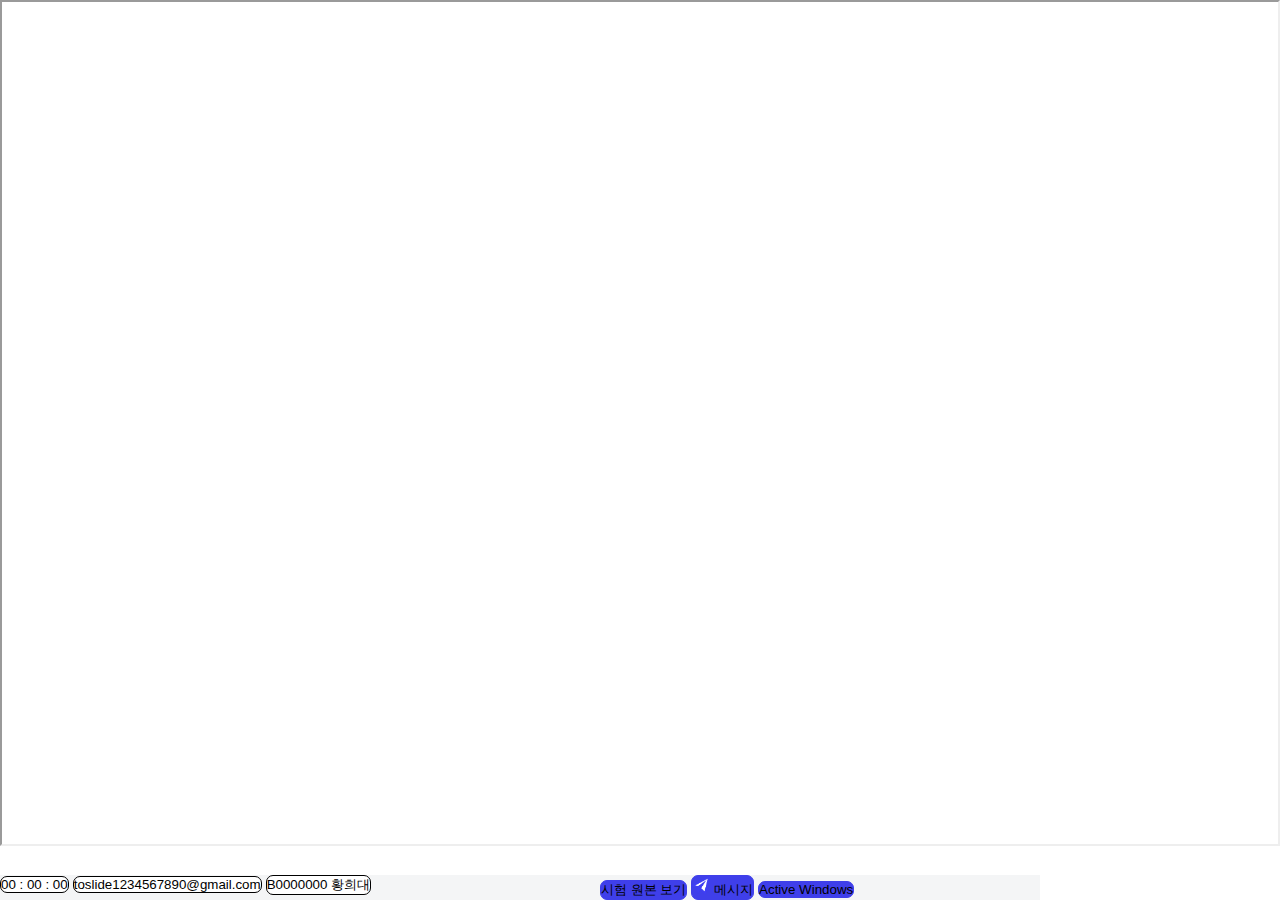
<file: on_exam.html>
<!DOCTYPE html>
<html>
<head>
    <meta name="viewport" content="width=device-width, initial-scale=1">
    <!-- Required meta tags -->
    <meta charset="utf-8">
    <meta name="viewport" content="width=device-width, initial-scale=1, shrink-to-fit=no">
    <!-- Bootstrap CSS -->
    <link href="https://cdn.jsdelivr.net/npm/bootstrap@5.0.0-beta1/dist/css/bootstrap.min.css" rel="stylesheet" integrity="sha384-giJF6kkoqNQ00vy+HMDP7azOuL0xtbfIcaT9wjKHr8RbDVddVHyTfAAsrekwKmP1" crossorigin="anonymous">
    <!-- Custom CSS-->
    <style>
        :root {
            --toslide-red: #EE3D36; 
            --toslide-blue: #4535f3;
            --toslide-gray: #DADCE0 ;
            --toslide-normal-gray: #ADAFB3;
            --toslide-background-gray:#F4F5F6;
            --toslide-font-gray: #ADAFB3; 
            --border-radius: 5px;
        }
        * {
            margin: 0;
            padding: 0;
            box-sizing: border-box;
        }
        html, body {
            margin: 0;
            width: 100%;
            height: 100%;
            font: normal normal medium 14px/16px Roboto !important;
        }
        
        /* Bootstrap Buttons */
        .btn-primary {
            margin: auto;
            padding: auto;
            background-color: #3f3fea !important;
            border: 1px solid #3f3fea !important;
            border-radius: 7px !important;
        }
        .btn-secondary {
            margin: auto;
            padding: auto;
            color: black !important;
            background-color: white !important;
            border: 1px solid black !important;
            border-radius: 7px !important;
        }
        .btn-primary:hover, .btn-secondary:hover {
            background-color: gray !important;
            border: none;
        }
        .btn-image {
            width: 18px;
            height: 18px;
        }
        .boxes {
            min-width: 600px;
        }
        .buttons {
            min-width: 440px;
        }
        footer {
            position:absolute;
            bottom: 0; 
            display:flex;
            justify-content:space-between; 
            background-color:#F4F5F6;
            overflow: hidden;
        }
    </style>
    <!-- Font -->
    <link href='https://fonts.googleapis.com/css?family=Roboto' rel='stylesheet'>
    <link href="https://fonts.googleapis.com/css2?family=Roboto:wght@500;700&display=swap" rel="stylesheet">
    <title>Toslide Exam</title>
</head>
<body>
    <iframe src="https://docs.google.com/document/d/16GTF9FTKwSLBxjIezqXmzvj9x6Lq8qLV/edit" width="100%" height="94%"></iframe>

    <footer class="container-fluid">
        <div class="boxes d-flex my-3">
            <button class="btn btn-secondary mx-3 ">
                <label for="timer" class="text-center">00 : 00 : 00</label>
            </button>
            <button class="lecturerField btn btn-secondary mx-3 ">
                <label for="lecturerId" class="">toslide1234567890@gmail.com</label>
            </button>
            <button class="studentField btn btn-secondary mx-3 ">
                <label for="studentId">B0000000</label>
                <label for="studentName">황희대</label>
            </button>
        </div>
        <div class="buttons d-flex justify-content-end my-3">
            <button class="viewOriginal btn btn-primary mx-3 ">시험 원본 보기</button>
            <button class="sendMessage btn btn-primary mx-3 " type="button" onclick="do_sending()">
                <img src="./img/exam/send.png" class="btn-image mr-2">
                <span>
                    메시지    
                </span>
            </button>
            <button class="activeWindows btn btn-primary mx-3 ">Active Windows</button>
        </div>
    </footer>

</body>
</html>
</file>
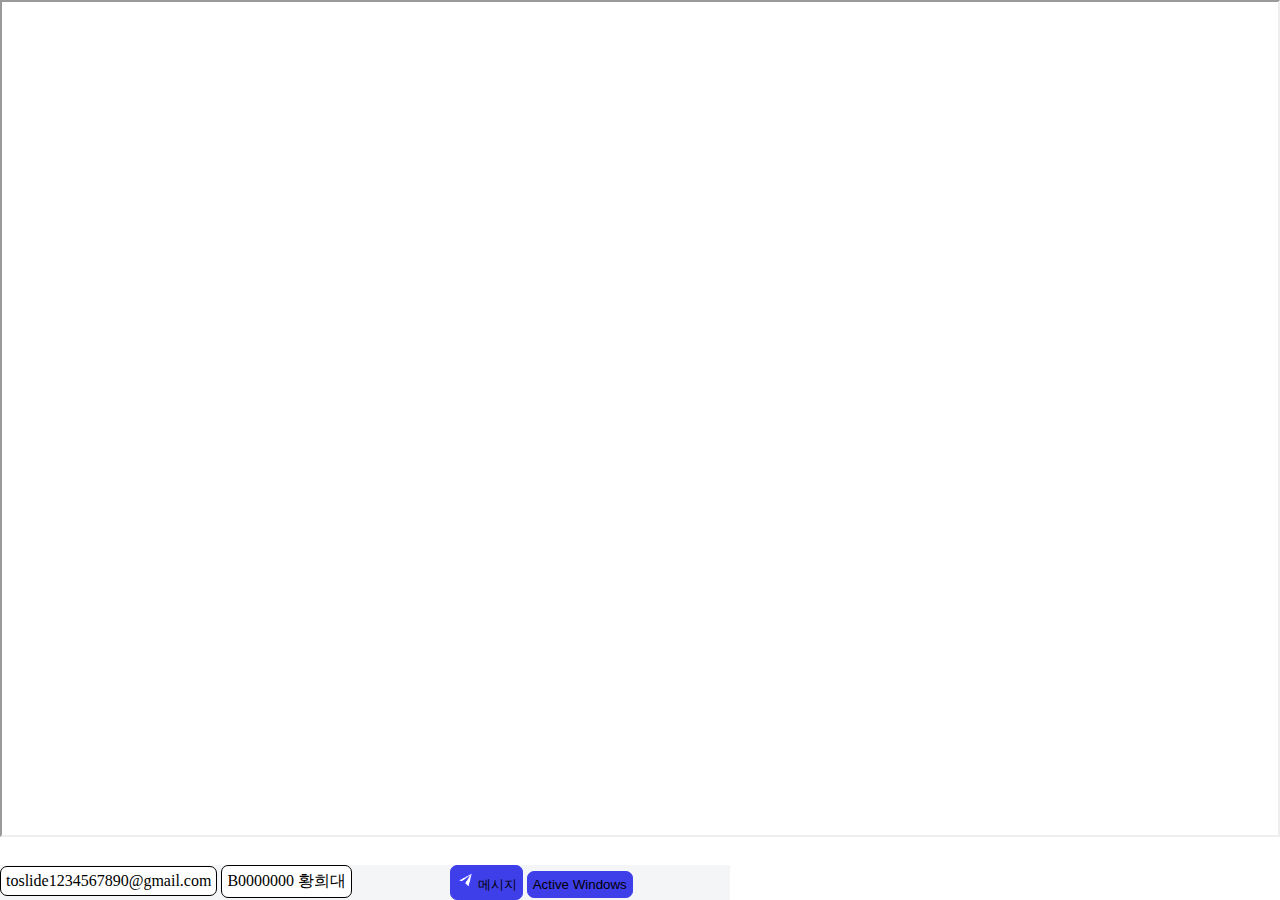
<file: on_lecture.html>
<!DOCTYPE html>
<html>
<head>
    <meta name="viewport" content="width=device-width, initial-scale=1">
    <!-- Required meta tags -->
    <meta charset="utf-8">
    <meta name="viewport" content="width=device-width, initial-scale=1, shrink-to-fit=no">
    <!-- Bootstrap CSS -->
    <link href="https://cdn.jsdelivr.net/npm/bootstrap@5.0.0-beta1/dist/css/bootstrap.min.css" rel="stylesheet" integrity="sha384-giJF6kkoqNQ00vy+HMDP7azOuL0xtbfIcaT9wjKHr8RbDVddVHyTfAAsrekwKmP1" crossorigin="anonymous">
    <!-- Custom CSS-->
    <style>
        :root {
            --toslide-background-gray:#F4F5F6;
            --toslide-font-gray: #ADAFB3;
        }
        * {
            margin: 0;
            padding: 0;
            box-sizing: border-box;
        }
        html, body {
            margin: 0;
            width: 100%;
            height: 100%;
            font: normal normal medium 14px/16px Roboto !important;
        }
        
        /* Bootstrap Buttons */
        .btn-primary {
            padding: 5px;
            background-color: #3f3fea !important;
            border: 1px solid #3f3fea !important;
            border-radius: 7px !important;
        }
        .btn-primary:hover {
            background-color: gray !important;
        }
        .btn-secondary, .btn-secondary:hover {
            all:unset;
            padding: 5px;
            color: black !important;
            background-color: white !important;
            border: 1px solid black !important;
            border-radius: 7px !important;
            cursor:unset;
        }
        .btn-image {
            width: 18px;
            height: 18px;
        }
        .boxes {
            min-width: 450px;
        }
        .buttons {
            min-width: 280px;
        }
        footer {
            position:absolute;
            bottom: 0; 
            display:flex;
            justify-content:space-between; 
            background-color:#F4F5F6;
            overflow: hidden;
        }
    </style>
    <!-- Font -->
    <link href='https://fonts.googleapis.com/css?family=Roboto' rel='stylesheet'>
    <link href="https://fonts.googleapis.com/css2?family=Roboto:wght@500;700&display=swap" rel="stylesheet">
    <title>Toslide Lecture</title>
</head>
<body>
    <iframe src="https://docs.google.com/presentation/d/10sWpqFIQLlcc2hXC-zgKkr54nY0af3TtcbMAKurgg8g/edit#slide=id.p1" width="100%" height="93%"></iframe>

    <footer class="container-fluid">
        <div class="boxes d-flex my-3">
            <button class="lecturerField btn btn-secondary mx-3">
                <label for="lecturerId" class="">toslide1234567890@gmail.com</label>
            </button>
            <button class="studentField btn btn-secondary mx-3">
                <label for="studentId">B0000000</label>
                <label for="studentName">황희대</label>
            </button>
        </div>
        <div class="buttons d-flex justify-content-end my-3">
            <button class="sendMessage btn btn-primary mx-3 " type="button" onclick="do_sending()">
                <img src="./img/exam/send.png" class="btn-image mr-2">
                <span>
                    메시지    
                </span>
            </button>
            <button class="activeWindows btn btn-primary mx-3 ">Active Windows</button>
        </div>
    </footer>

</body>
</html>
</file>
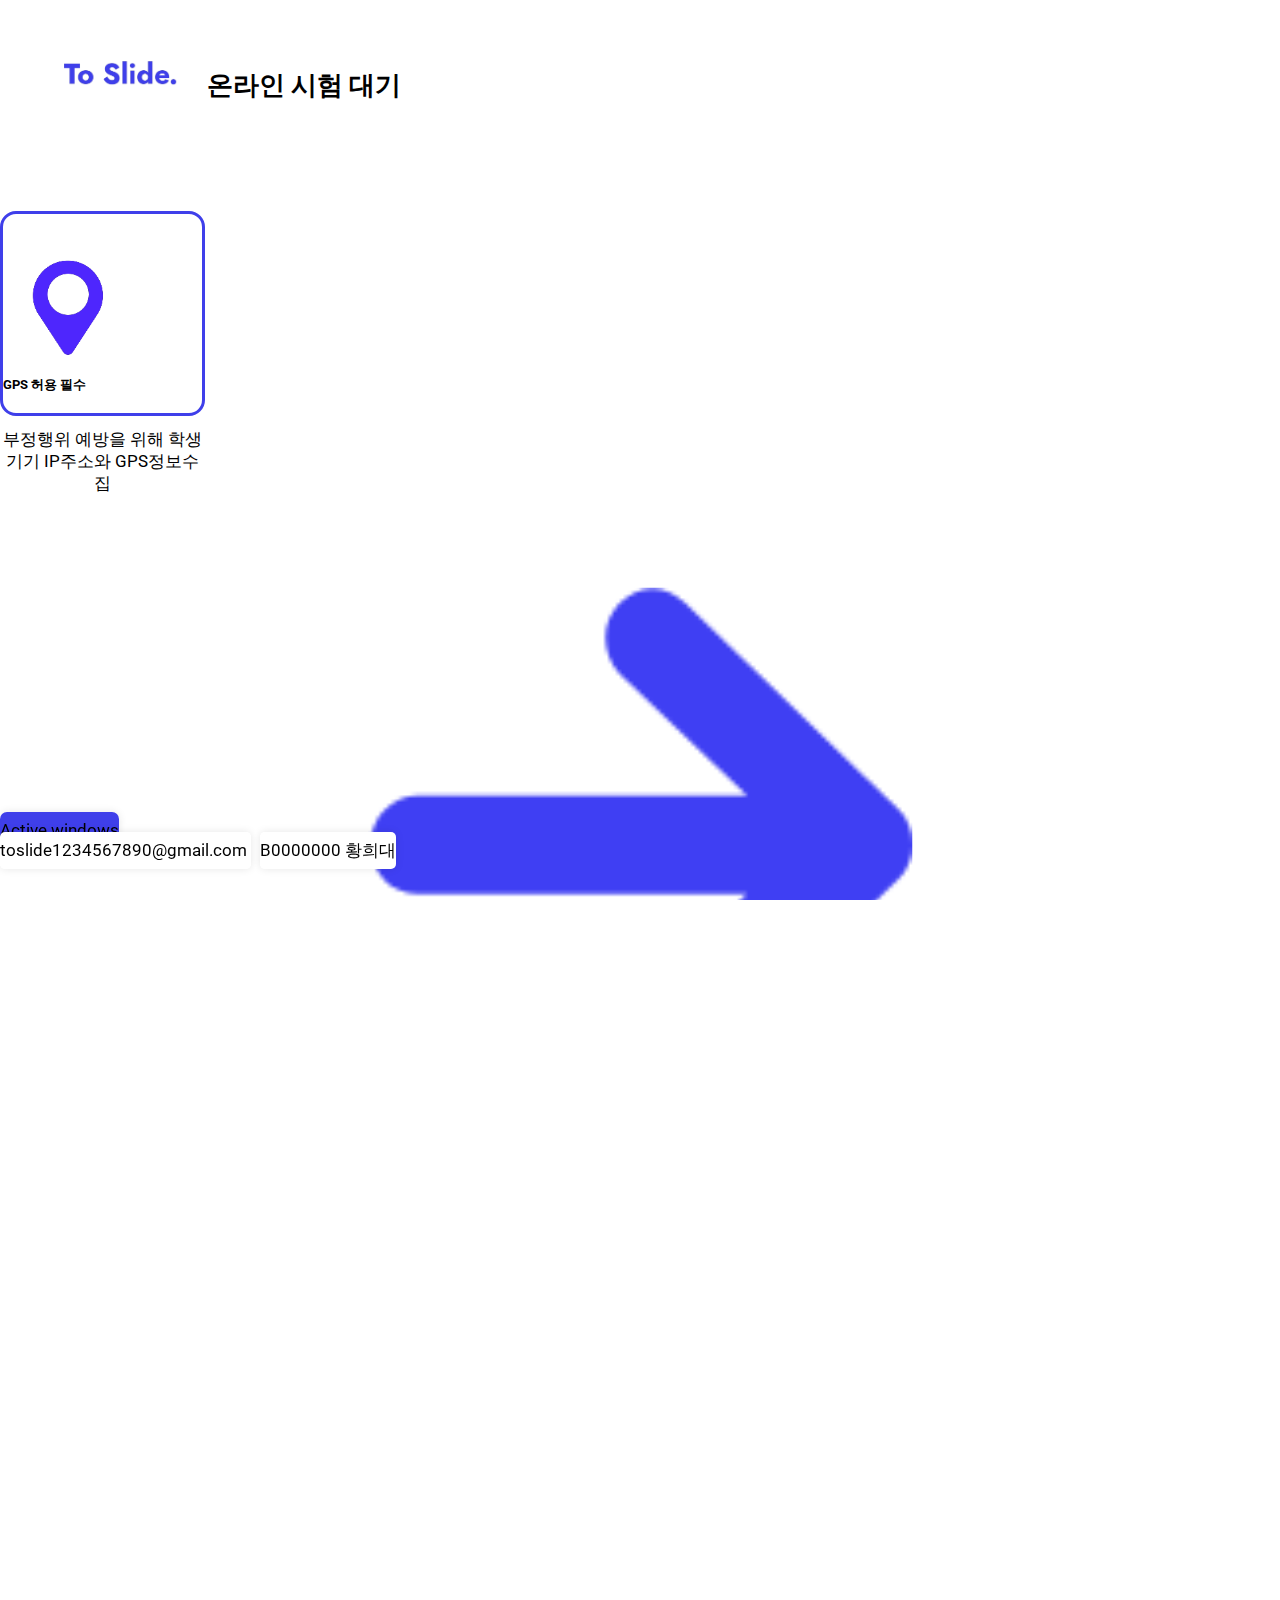
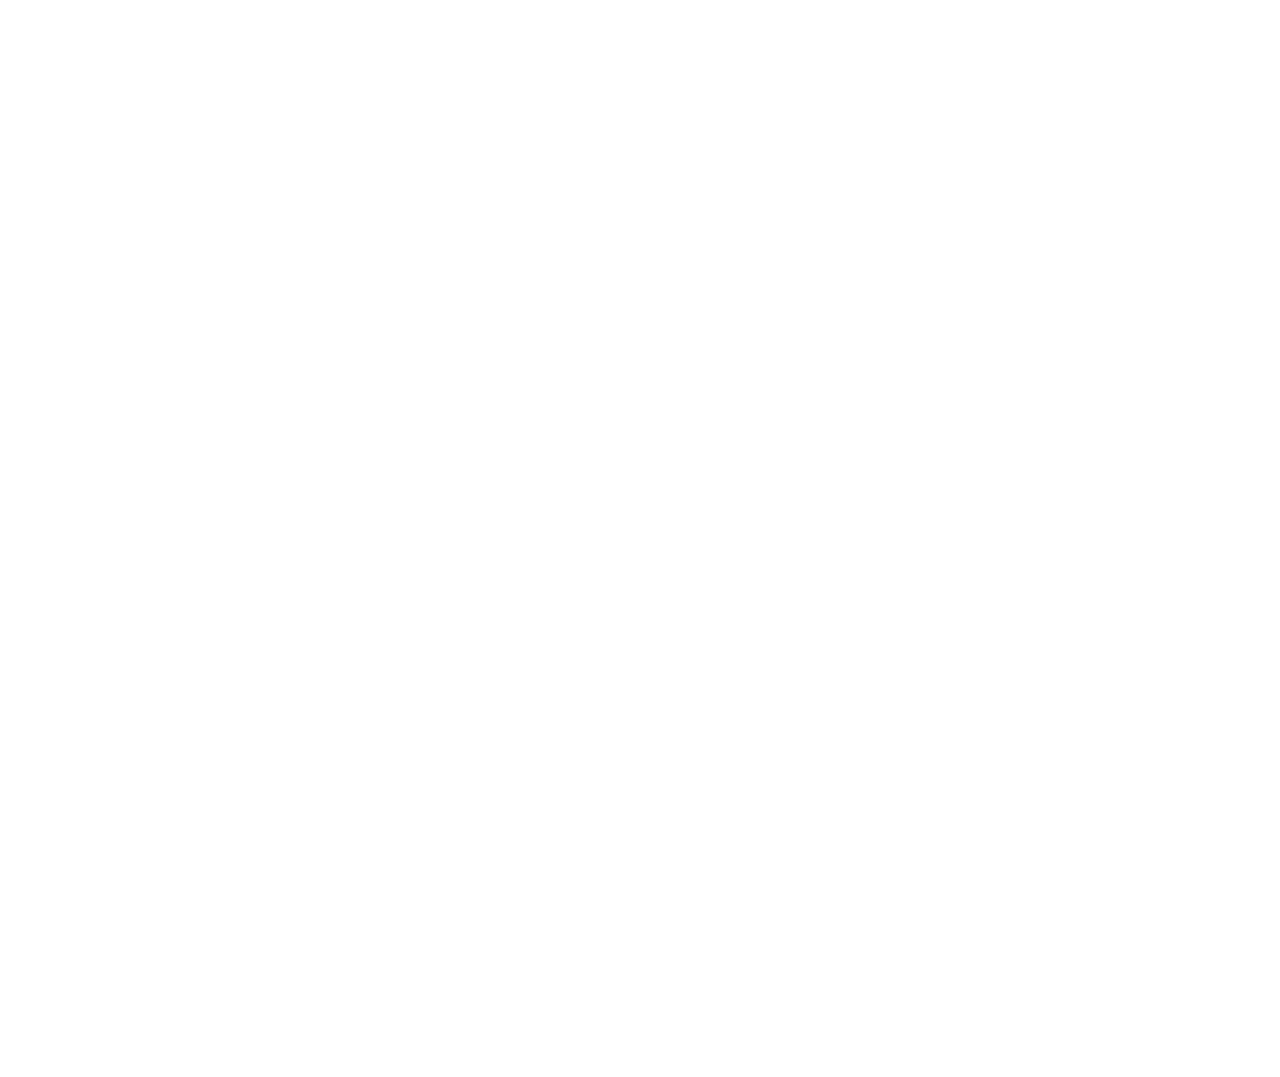
<file: prepare_exam.html>
<!doctype html>
<html lang="en">
<head>
  <!-- Required meta tags -->
  <meta charset="utf-8">
  <meta name="viewport" content="width=device-width, initial-scale=1, shrink-to-fit=no">
  <!-- Bootstrap CSS -->
  <link href="https://cdn.jsdelivr.net/npm/bootstrap@5.0.0-beta1/dist/css/bootstrap.min.css" rel="stylesheet" integrity="sha384-giJF6kkoqNQ00vy+HMDP7azOuL0xtbfIcaT9wjKHr8RbDVddVHyTfAAsrekwKmP1" crossorigin="anonymous">
  <!-- Custom CSS-->
  <link rel="stylesheet" href="prepare_exam.css">
  <!-- Font -->
  <link href='https://fonts.googleapis.com/css?family=Roboto' rel='stylesheet'>
  <link href="https://fonts.googleapis.com/css2?family=Roboto:wght@500;700&display=swap" rel="stylesheet">
  <title>Toslide Exam</title>
</head>
<body class="align-items-center">
    <header class="d-flex">
      <img src="img/exam/toslide_logo.png" class="logo" alt="To Slide"> 
      <span class="sectionTitle">온라인 시험 대기</span>
    </header>
    <main class="container-fluid">
      <div class="row d-flex justify-content-center">
        <div class="prepareExam col-md-2 col-sm-12">
          <div class="imgBox box0 text-center">
            <img src="./img/exam/gps_blue.png" class="img0">
            <p class="inboxText" style="font-weight: bold;">GPS 허용 필수</p>
          </div>
          <p class="command">부정행위 예방을 위해 학생 기기 IP주소와 GPS정보수집</p>
        </div>
        <div class="arrow col-md-1 col-sm-12 ">
          <img src="./img/exam/arrow.png" >
        </div>
        <div class="prepareExam col-md-2 col-sm-12">
          <div class="imgBox box1">
            <img src="./img/exam/closever3.png" class="img1">
          </div>
          <p class="command">시험에 불필요한 프로그램 종료하기</p>
        </div>
        <div class="arrow col-md-1 col-sm-12">
          <img src="./img/exam/arrow.png" >
        </div>
        <div class="prepareExam col-md-2 col-sm-12">
          <div class="imgBox box2 d-flex flex-column">
            <button class="activeWindows btn btn-primary">Active Windows</button>
            <div class="inboxText lecturerField">
              <span>- Lecturer ID :</span>  
              <label id="lecturerId" for="lecturerId">toslide1234567890@gmail.com</label>
            </div>
            <div class="inboxText studentField">
              <span>- Student  ID :</span>
              <label id="studentId" for="studentId">B000000000</label>
            </div>
          </div>
          <p class="command">Active Windows 설치 하고 실행하기</p>
        </div>
        <div class="arrow col-md-1 col-sm-12">
          <!-- <img src="./img/exam/arrow.png" > -->
        </div>
        <div class="prepareExam col-md-2 col-sm-12">
          <div class="imgBox box3 d-flex flex-column">
            <button class="sendMessage btn btn-primary" type="button" onclick="do_sending()">
              <img src="./img/exam/send.png" class="btn-image">메시지
            </button>
            <img src="./img/exam/message.png" class="img3">
          </div>
          <p class="command">강사에게 질문하기</p>
        </div>
      </div>
    </main>
    <footer>
      <div class="container-fluid">
        <div class="row d-flex justify-content-end">
          <span class="userInfoBox activeWindows btn btn-primary">Active windows</button>
        </div>
        <div class="row d-flex justify-content-end">
          <span class="userInfoBox lecturerBox lecturerField">
            <label for="lecturerId">toslide1234567890@gmail.com</label>
          </span>
          <span class="userInfoBox studentField">
            <label for="studentId">B0000000</label>
            <label for="studentName">황희대</label>
          </span>
        </div>
      </div>
    </footer>
</body>
</html>
</file>
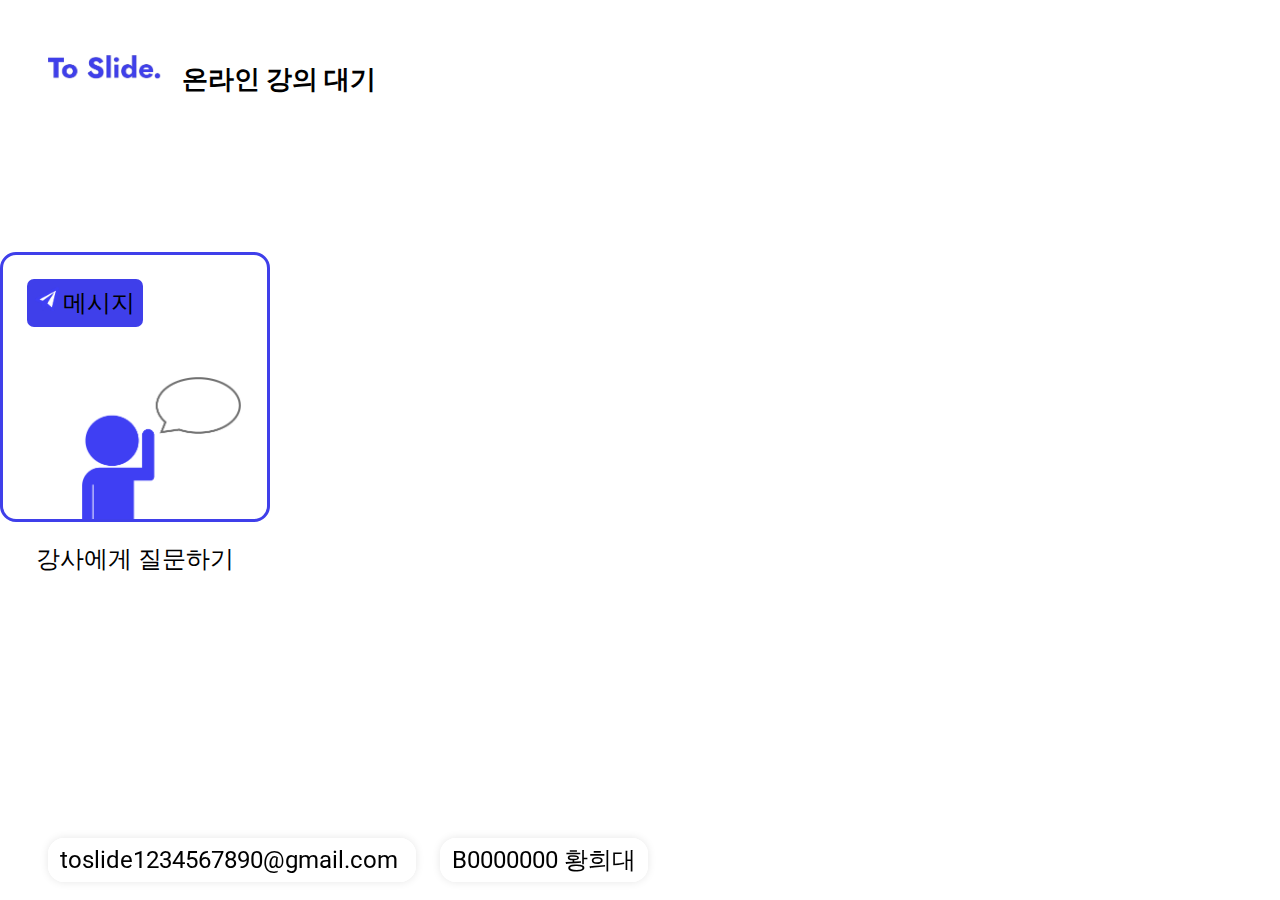
<file: prepare_lecture.html>
<!doctype html>
<html lang="en">
<head>
  <!-- Required meta tags -->
  <meta charset="utf-8">
  <meta name="viewport" content="width=device-width, initial-scale=1, shrink-to-fit=no">
  <!-- Bootstrap CSS -->
  <link href="https://cdn.jsdelivr.net/npm/bootstrap@5.0.0-beta1/dist/css/bootstrap.min.css" rel="stylesheet" integrity="sha384-giJF6kkoqNQ00vy+HMDP7azOuL0xtbfIcaT9wjKHr8RbDVddVHyTfAAsrekwKmP1" crossorigin="anonymous">
  <!-- Custom CSS-->
  <link rel="stylesheet" href="prepare_lecture.css">
  <!-- Font -->
  <link href='https://fonts.googleapis.com/css?family=Roboto' rel='stylesheet'>
  <link href="https://fonts.googleapis.com/css2?family=Roboto:wght@500;700&display=swap" rel="stylesheet">
  <title>Toslide lecture</title>
</head>
<body>
    <header class="d-flex">
      <img src="img/lecture/toslide_logo.png" class="logo" alt="To Slide"> 
      <span class="sectionTitle">온라인 강의 대기</span>
    </header>
    <main>
      <div class="prepareLecture">
        <div class="imgBox m-auto d-flex flex-column vertical-center">
          <button class="sendMessage btn btn-primary" type="button" onclick="do_sending()">
            <img src="./img/lecture/send.png" class="btnImage">메시지
          </button>
          <img src="./img/lecture/message.png" class="inboxImage">
          <p class="command">강사에게 질문하기</p>
        </div>
      </div>
    </main>
    <footer>
      <div class="container-fluid">
        <div class="d-flex justify-content-end">
          <span class="userInfoBox lecturerField">
            <label for="lecturerId">toslide1234567890@gmail.com</label>
          </span>
          <span class="userInfoBox studentField">
            <label for="studentId">B0000000</label>
            <label for="studentName">황희대</label>
          </span>
        </div>
      </div>
    </footer>
</body>
</html>
</file>
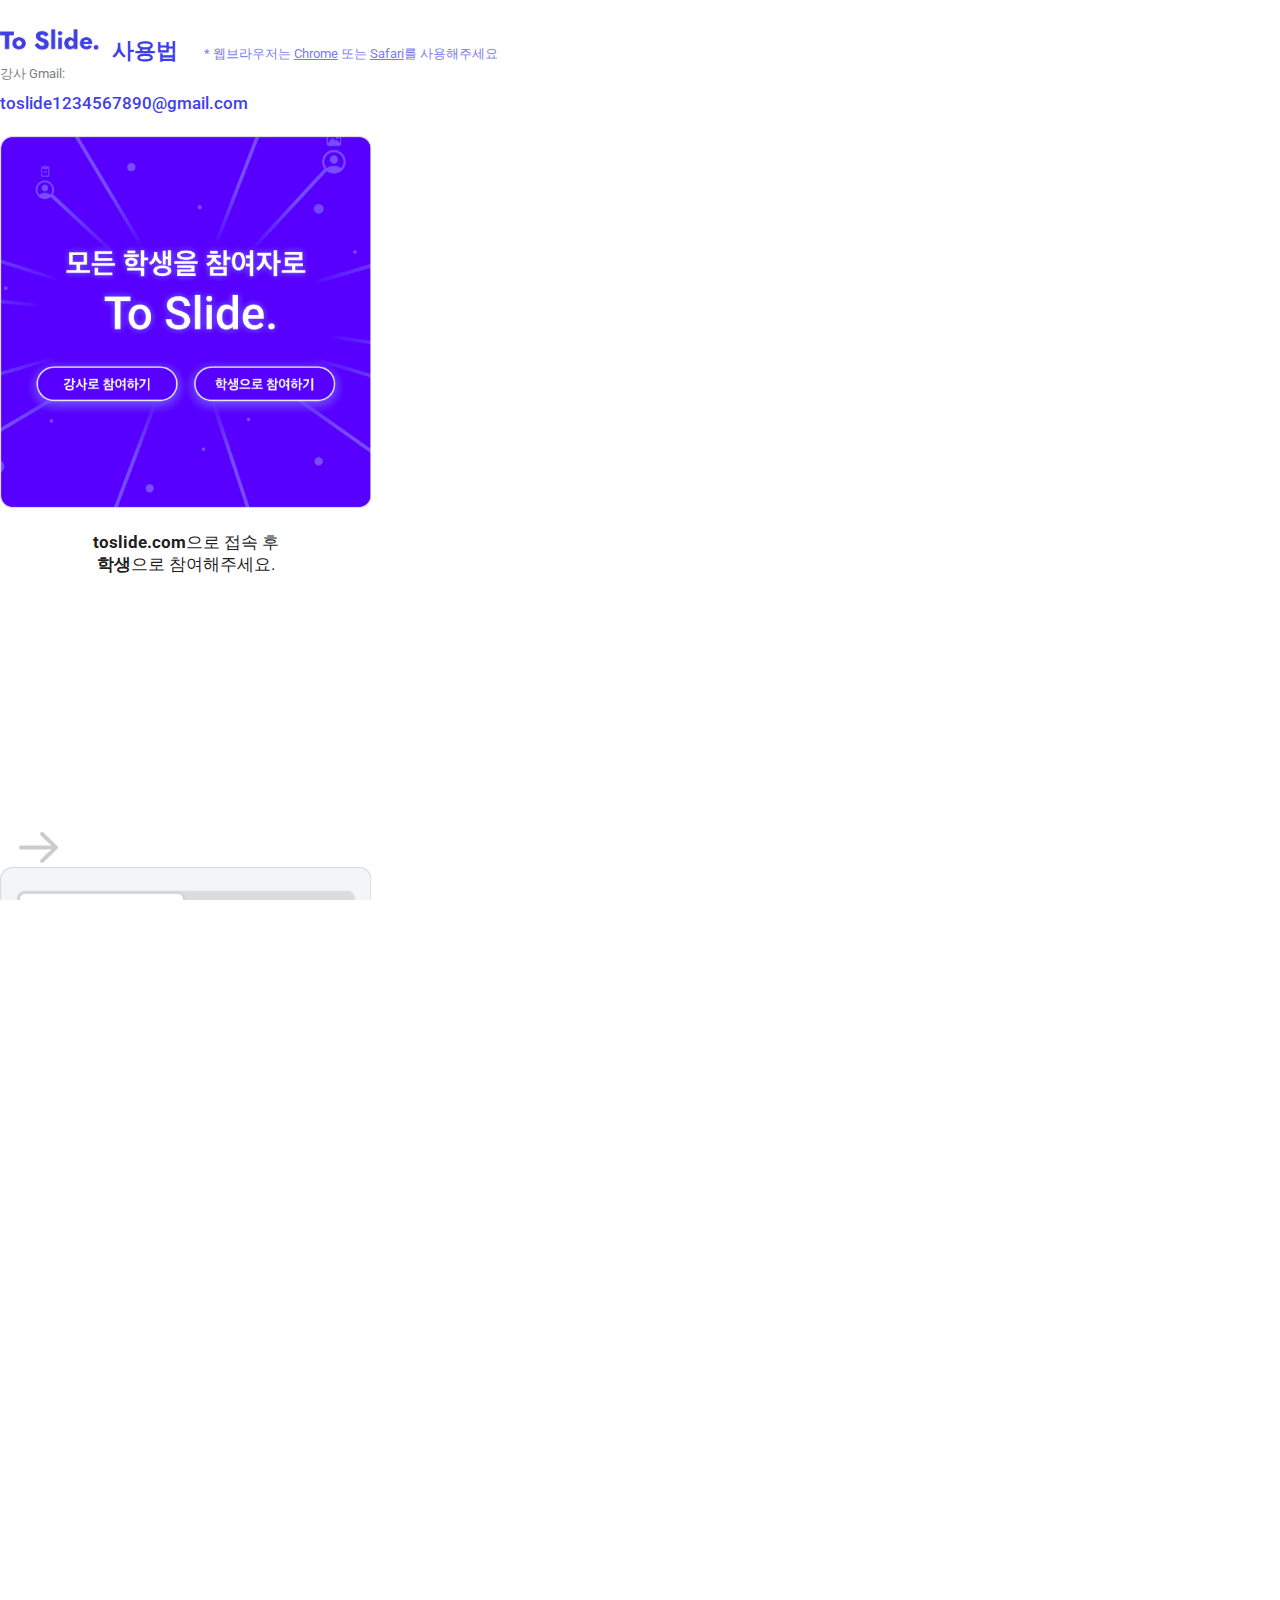
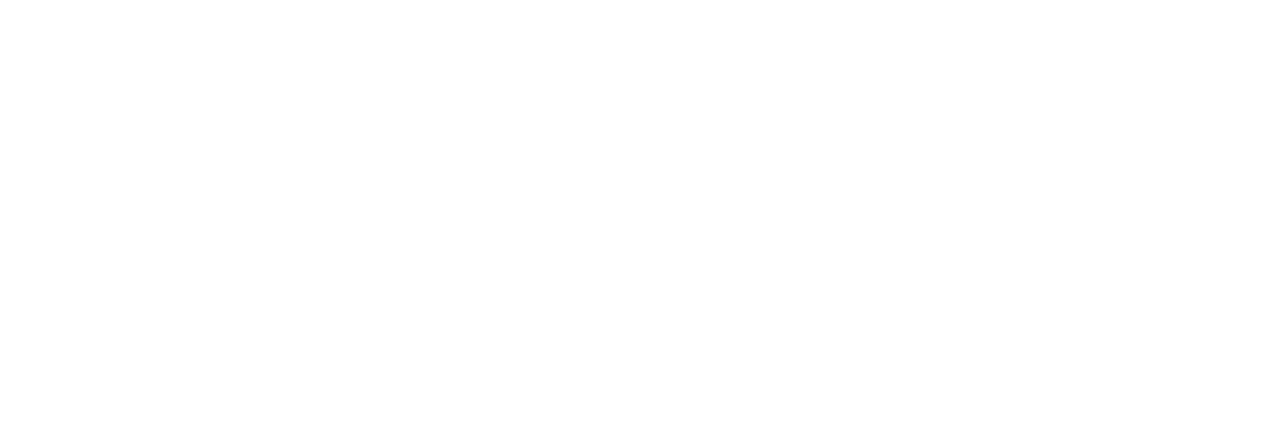
<file: toslide_manual.html>
<!doctype html>
<html lang="en">
<head>
  <!-- Required meta tags -->
  <meta charset="utf-8">
  <meta name="viewport" content="width=device-width, initial-scale=1, shrink-to-fit=no">
  <!-- Bootstrap CSS -->
  <link href="https://cdn.jsdelivr.net/npm/bootstrap@5.0.0-beta1/dist/css/bootstrap.min.css" rel="stylesheet" integrity="sha384-giJF6kkoqNQ00vy+HMDP7azOuL0xtbfIcaT9wjKHr8RbDVddVHyTfAAsrekwKmP1" crossorigin="anonymous">
  <!-- Custom CSS-->
  <link rel="stylesheet" href="toslide_manual.css">
  <!-- Font -->
  <link href='https://fonts.googleapis.com/css?family=Roboto' rel='stylesheet'>
  <link href="https://fonts.googleapis.com/css2?family=Roboto:wght@400;500;700&display=swap" rel="stylesheet">
  <title>Toslide Manual</title>
</head>
<body>
    <header class="d-flex flex-column">
      <p>
        <img src="img/manual/toslide_logo.png" class="logo" alt="To Slide"> 
        <span class="sectionTitle">사용법</span>
        <span class="caution">* 웹브라우저는 <u>Chrome</u> 또는 <u>Safari</u>를 사용해주세요</span>
      </p>
      <div class="lecturerField d-flex flex-column text-center">
        <div class="subTitle">강사 Gmail:</div>
        <label for="lecturerId">toslide1234567890@gmail.com</label>
      </div>
    </header>
    <main class="toslide-manual container">
      <div class="manual-wrap row d-flex justify-content-center">
        <div class="imgBox col-xs-2 d-flex flex-column">
          <img src="img/manual/howto1.png" class="sign">
          <div class="command"><b>toslide.com</b>으로 접속 후<br><b>학생</b>으로 참여해주세요.</div>
        </div>
        <div class="arrowBox col-xs-1">
          <img src="img/manual/howto_arrow.png" class="arrow" alt="->">
        </div>
        <div class="imgBox col-xs-2 d-flex flex-column">
          <img src="img/manual/howto2.png" class="sign">
          <div class="command"><b>학생 또는 일반인</b>을 선택 후<br><b>본인 및 강사 정보</b>를 입력해주세요.</div>
        </div>
        <div class="arrowBox col-xs-1">
          <img src="img/manual/howto_arrow.png" class="arrow" alt="->">
        </div>
        <div class="imgBox col-xs-2 d-flex flex-column">
          <img src="img/manual/howto3.png" class="sign">
          <div class="command">To Slide를 활용하여<br> <b>수업에 참여</b>해보세요.</div>
        </div>
      </div>
    </main>
</body>
</html>
</file>
<file: prepare_exam.css>
/* Layout Properties (position, float, clear, display)
    Box Model Properties (width, height, margin, padding)
    Visual Properties (color, background, border, box-shadow)
    Typography Properties (font-size, font-family, text-align, text-transform)
    Misc Properties (cursor, overflow, z-index) */

:root {
    --height-box-size   : 24vh;
    --height-small-font : 1.5vh;
    --height-basic-font : 1.9vh;

    --width-box-size   : 16vw;
    --width-small-font : 1vw;
    --width-basic-font : 1.3vw;
}
* {
    margin: 0;
    padding: 0;
    box-sizing: border-box;
}
html, body {
    margin: 0;
    height: 100%;
    font-family: 'roboto';
}

/* Bootstrap Buttons */
.btn-primary {
    padding: 0;
    background-color: #3f3fea !important;
    border: none !important;
    border-radius: 7px !important;
    font-size: var(--height-basic-font);
}
.btn-primary:hover {
    background-color: gray !important;
    border: none;
}
.btn-image {
    margin-right: 1vh;
    width: 2vh;
}

/* Header */
header {
    position: relative;
    margin-top: 2vh;
    margin-left: 5%;
    margin-bottom: 2vh;
}
header .sectionTitle {
    font: normal normal bold 26px Roboto;
    line-break: unset;
}
header .logo {
   height: 40px;
   margin-right: 2%;
}

/* Main */
main {
    padding-bottom: 5%;
}
.prepareExam {
    width: var(--height-box-size);
    padding: 0;
    justify-content: center;
}
.prepareExam .imgBox {
    height: var(--height-box-size);
    border: 3px solid #3f3fea !important;
    border-radius: 16px;
    overflow: hidden;
}
.prepareExam .imgBox button {
    margin-top: 8%;
    padding-top: 1vh;
    padding-bottom: 1vh;
}
.prepareExam .imgBox .inboxText {
    margin-bottom: 1vh;
    font-size: var(--height-small-font);
    
}

/* GPS 허용 필수 .. Box */
.prepareExam .box0 .img0 {
    height: 65%;
    margin-top: 15%;
}

/* 시험에 불필요한 .. Box */
.prepareExam .box1 {
    padding-top: 27%;
    padding-right: 5%;
}
.prepareExam .box1 .img1 {
    width: 100%;
}

/* Active Windows .. Box */
.prepareExam .box2 {
    padding-left: 8%;
    padding-right: 8%;
}
.prepareExam .box2 .lecturerField {
    margin-top: 30%;
}


/* 강사에게 메시지 .. Box */
.prepareExam .box3 {
    padding-left: 8%;
    padding-right: 8%;
}
.prepareExam .box3 .img3 {
    margin-top: 20%;
    margin-left: 30%;
    width: 75%;
    height: 65%;
}

.prepareExam .command {
    text-align: center;
    margin: 1vh 0 0 0;
    font-size: var(--height-basic-font);
}
.arrow {
    height: 3vh;
    margin-bottom: 1vh;
    padding: 0;
    text-align: center;
}
.arrow img{
    height: 100%;
}

/* Footer */
footer {
    position: fixed;
    right:  0;
    bottom: 0;
    width: 40%;
    padding-right: 2%;
    padding-bottom: 3%;
}

.userInfoBox {
    min-width: 110px;
    width: 25vw;
    margin-bottom: 1vh;
    margin-right: 1vh;
    padding-top: 1vh;
    padding-bottom: 1vh;
    background-color: white;
    box-shadow: 0px 0px 8px #0000001A;
    border-radius: 5px;
    font-size: var(--height-basic-font);
    overflow: hidden;
}

.lecturerBox {
    width: auto !important;
}

@media (min-width: 768px) {
    html, body {
        overflow: hidden;
    }
    header {
        margin-top: 6vh;
        margin-bottom: 12vh;
    }
    .btn-primary {
        font-size: var(--width-basic-font) !important;
    }
    .btn-image {
        margin-right: 1vw;
        width: 1.5vw;
    }
    .prepareExam {
        width: var(--width-box-size);
        margin: 0;
    }
    .prepareExam .imgBox {
        height: var(--width-box-size);
    }
    .prepareExam .imgBox .inboxText {
        font-size: var(--width-small-font);
    }
    .prepareExam .command {
        margin-top: 1.5vh;
        font-size: var(--width-basic-font) !important;
    }
    .arrow {
        height: auto;
        padding-top: 6vw;
        display: block;
    }
    .arrow img {
        width: 40%;
        height: auto;
        transform: rotate(-90deg);
    }
    footer {
        width: 100%;
    }
    .userInfoBox {
        width: 14vw; 
        font-size: var(--width-basic-font) !important;
    }
}
</file>
<file: prepare_lecture.css>
/* Layout Properties (position, float, clear, display)
Box Model Properties (width, height, margin, padding)
Visual Properties (color, background, border, box-shadow)
Typography Properties (font-size, font-family, text-align, text-transform)
Misc Properties (cursor, overflow, z-index) */

:root {
  --box-size   : 270px;
  --small-font : 16px;
  --basic-font : 24px;
}
* {
  margin: 0;
  padding: 0;
  box-sizing: border-box;
}
html, body {
  width: 100%;
  height: 100%;
  margin: 0;
  font-family: 'roboto';
}

/* Bootstrap Buttons */
.btn-primary {
  padding: 0;
  background-color: #3f3fea !important;
  border: none !important;
  border-radius: 7px !important;
  font-size: var(--basic-font);
}
.btn-primary:hover {
  background-color: gray !important;
  border: none;
}
.btnImage {
  width:24px;
  margin-right:4px;
}

/* Header */
header {
  position: absolute;
  padding: 48px;
}
header .sectionTitle {
  font: normal normal bold 26px Roboto;
  line-break: unset;
}
header .logo {
  height: 40px;
  margin-right: 16px;
}

/* Main */
main {
  height:100%;
}
.prepareLecture {
  width:100%;
  height:100%;
}
.vertical-center {
  margin: 0;
  position: absolute;
  top: 40%;
  -ms-transform: translateY(-40%);
  transform: translateY(-40%);
}
.prepareLecture .imgBox {
  position:relative;
  width: var(--box-size);
  height: var(--box-size);
  padding: 24px; 
  border: 3px solid #3f3fea !important;
  border-radius: 16px;
  
}
.prepareLecture .imgBox button {
  padding: 8px;
}
.prepareLecture .imgBox .inboxText {
  font-size: var(--small-font);
}
.prepareLecture .imgBox .inboxImage {
  position:absolute;
  right:10%;
  bottom:0;
  width: 60%;
}
.prepareLecture .imgBox .command {
  position:relative;
  top:100%;
  text-align: center;
  font-size: var(--basic-font);
}

/* Footer */
footer {
  position: fixed;
  right:  0;
  bottom: 0;
  width:100%;
  padding: 0 24px 24px 24px;
}

.userInfoBox {
  margin-left:24px;
  padding: 8px 12px 8px 12px;
  background-color: white;
  box-shadow: 0px 0px 8px #0000001A;
  border-radius: 16px;
  font-size: var(--basic-font);
}
</file>
<file: toslide_manual.css>
/* Layout Properties (position, float, clear, display)
Box Model Properties (width, height, margin, padding)
Visual Properties (color, background, border, box-shadow)
Typography Properties (font-size, font-family, text-align, text-transform)
Misc Properties (cursor, overflow, z-index) */

:root {
  --basic-font : 1.3vw;
  --regular : 400;
  --medium  : 500;
  --bold    : 700;
}
* {
  margin: 0;
  padding: 0;
  box-sizing: border-box;
}
html, body {
  width: 100vw;
  height: 100vh;
  margin: 0;
  font-size: var(--basic-font);
  font-family: 'roboto';
  overflow: hidden;
}
u {
  all: unset;
  text-decoration: underline;
  text-decoration-thickness: 1px;
}
/* Header */
header {
  margin: 1.4em 0 1.4em 0;
  color:#3F3FEA;
}
header .logo {
  width: 6em;
  margin-right: 0.5em;
}
header .sectionTitle {
  margin-right: 1em;
  font-weight: bold;
  font-size: 1.3em;
}
header .caution {
  font-size: 0.8em;
  opacity: 70%;
}
.lecturerField .subTitle {
  margin-bottom: 0.8em;
  color: #7C7D80;
  font-size: 0.8em;
  font-weight: var(--regular);
}
.lecturerField label {
  margin-bottom: 1em;
  color: #3F3FEA;
  font-size: 1em;
  font-weight: var(--medium);
}

/* Main */
.toslide-manual {
  overflow: hidden;
}
.imgBox {
  width: 29%;
  height: auto;
}
.sign {
  width: 100%;
  height: auto;
  margin: auto;
}
.arrowBox {
  width: 6%;
  padding:20% 0 0 0;
  text-align: center;
}
.arrow {
  width: 50%;
  height: auto;
}
.command {
  margin-top: 1.2em;
  text-align: center;
  font: normal normal medium Roboto;
  font-size:1em;
  letter-spacing: 0px;
  color: #000000E5;
}

@media(max-height:700px) and (min-width:991px) {
  html, body {
    font-size: 2.5vh; 
  }
  .imgBox {
    width: auto;
    height: 60vh;
    text-align: center;
  }
  .sign {
    width: auto;
    height: 80%;
    margin: auto;
    margin-top: 0;
    margin-bottom: 0;
  }
  .arrowBox {
    width: 8%;
    height: 100%;
    padding:30vh 0 0 0;
    text-align: center;
  }
}
</file>
